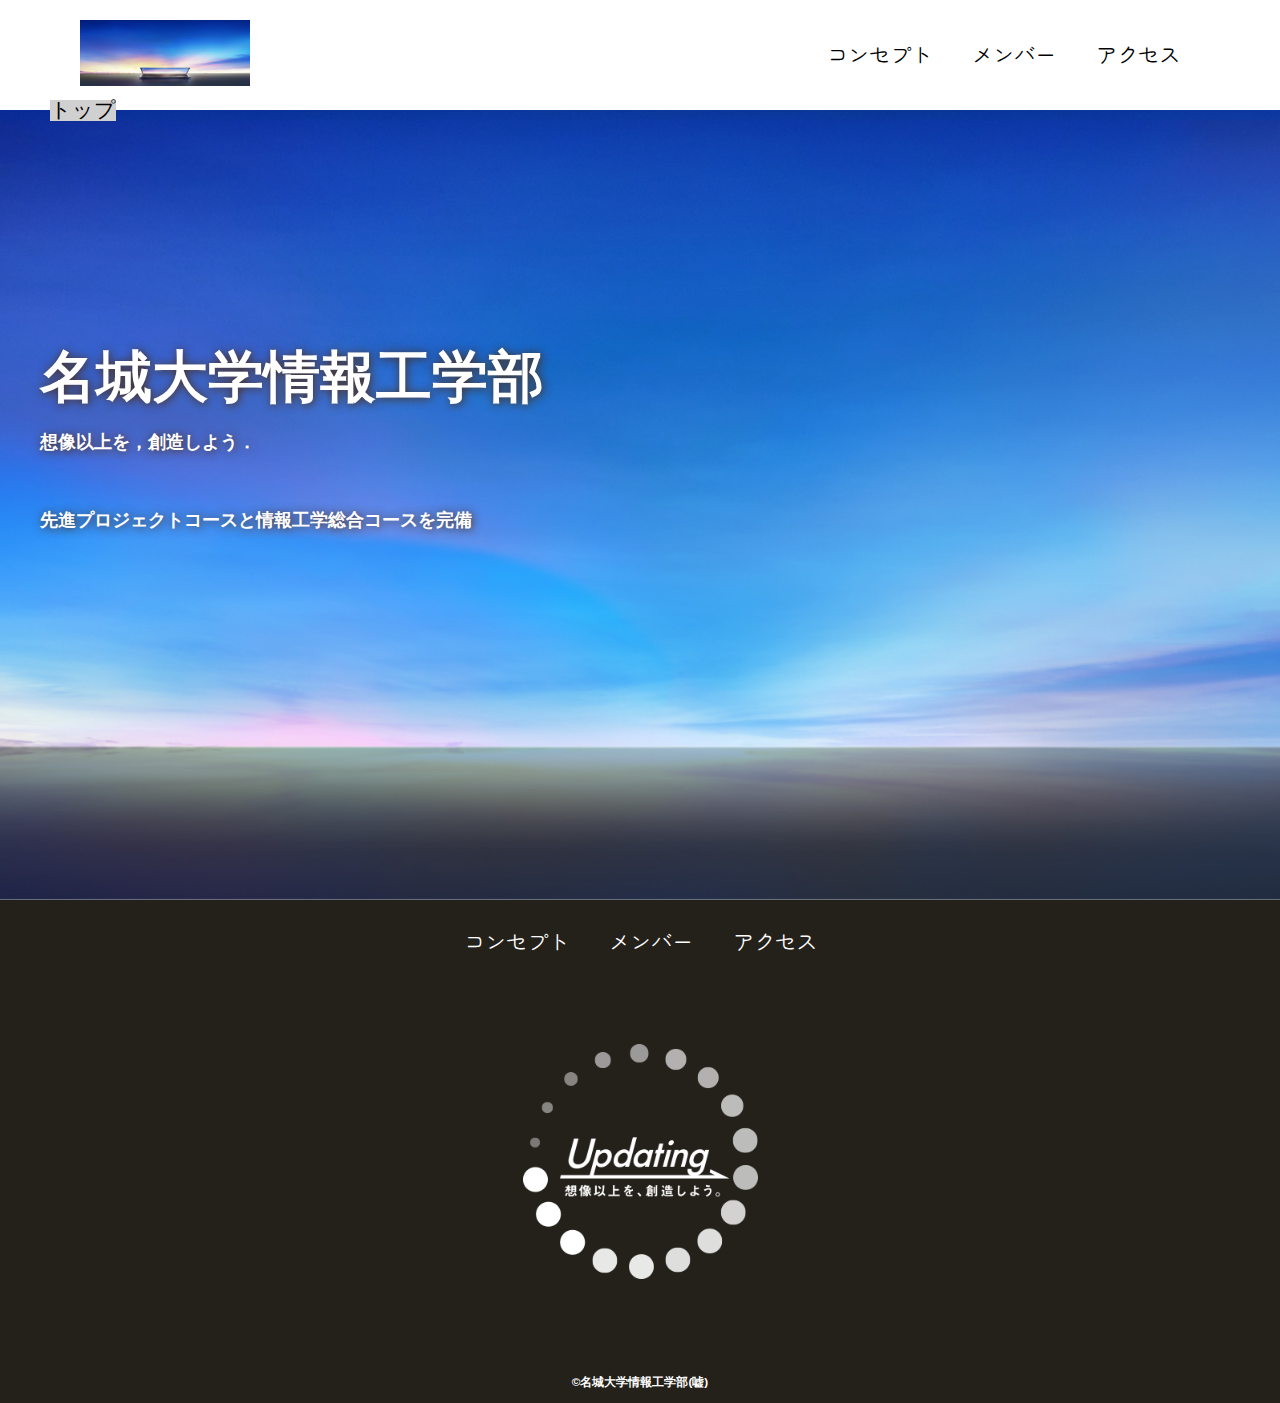
<file: index.html>
<!DOCTYPE html>
<html>
    <head>
        <meta charset="UTF-8">
        <title>名城大学情報工学部非公式HP</title>
        <meta name="description" content="名城大学情報工学部非公式HP">
        <meta name="viewport" content="width=device-width">
        <script src="https://ajax.googleapis.com/ajax/libs/jquery/1.11.0/jquery.min.js"></script>
        <script src="js/script.js"></script>
        <link href="css/index.css" rel="stylesheet">
        <link rel="preconnect" href="https://fonts.googleapis.com">
        <link rel="preconnect" href="https://fonts.gstatic.com" crossorigin>
        <link href="https://fonts.googleapis.com/css2?family=Zen+Maru+Gothic&display=swap" rel="stylesheet">
    </head>
    <body>
        <header class="header">
            <div class="header-inner">
                <a class="header-logo" href="index.html">
                    <img src="images/common/logo.png" alt="ロゴ">
                </a>
                <button class="toggle-menu-button"></button>
                <div class="header-site-menu">
                    <nav class="site-menu">
                        <ul>
                            <li><a href="concept.html">コンセプト</a></li>
                            <li><a href="members.html">メンバー</a></li>
                            <li><a href="access.html">アクセス</a></li>
                        </ul>
                    </nav>
                </div>
            </div>
        </header>
        <main class="main">
            <nav class="floating">
                <ul>
                    <li><a href="#">トップ</a></li>
                </ul>
            </nav>
            <div class="first-view">
                <div class="first-view-text">
                    <h1>名城大学情報工学部</h1>
                    <p>想像以上を，創造しよう．</p>
                    <div class="lead">
                        <p>先進プロジェクトコースと情報工学総合コースを完備</p>
                    </div>
                </div>
            </div>
        </main>
        <footer class="footer">
            <nav class="site-menu">
                <ul>
                    <li><a href="concept.html">コンセプト</a></li>
                    <li><a href="members.html">メンバー</a></li>
                    <li><a href="access.html">アクセス</a></li>
                </ul>
            </nav>
            <a class="footer-logo" href="index.html">
                <img src="images/common/logo_footer.png" alt="ロゴ">
            </a>
            <p class="copyright"><small>&copy;名城大学情報工学部(嘘)</small></p>
        </footer>
    </body>
</html>
</file>
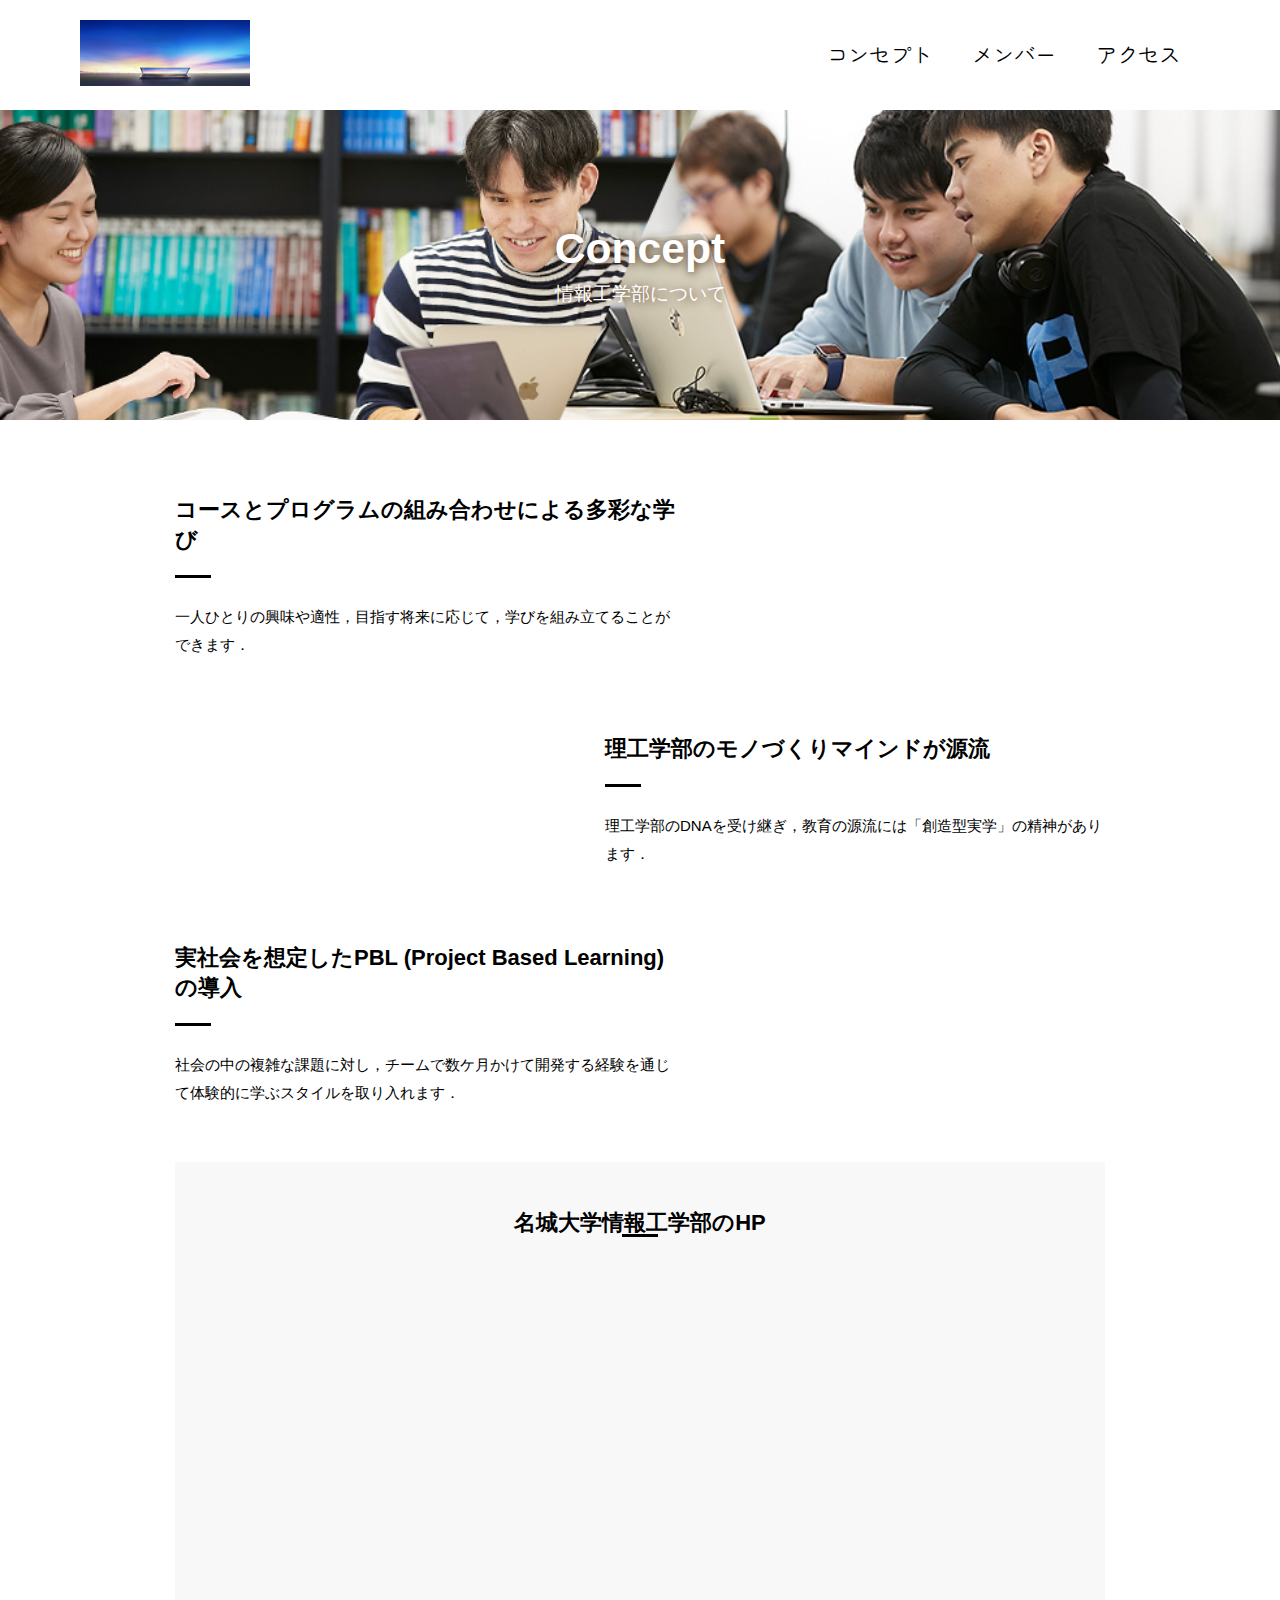
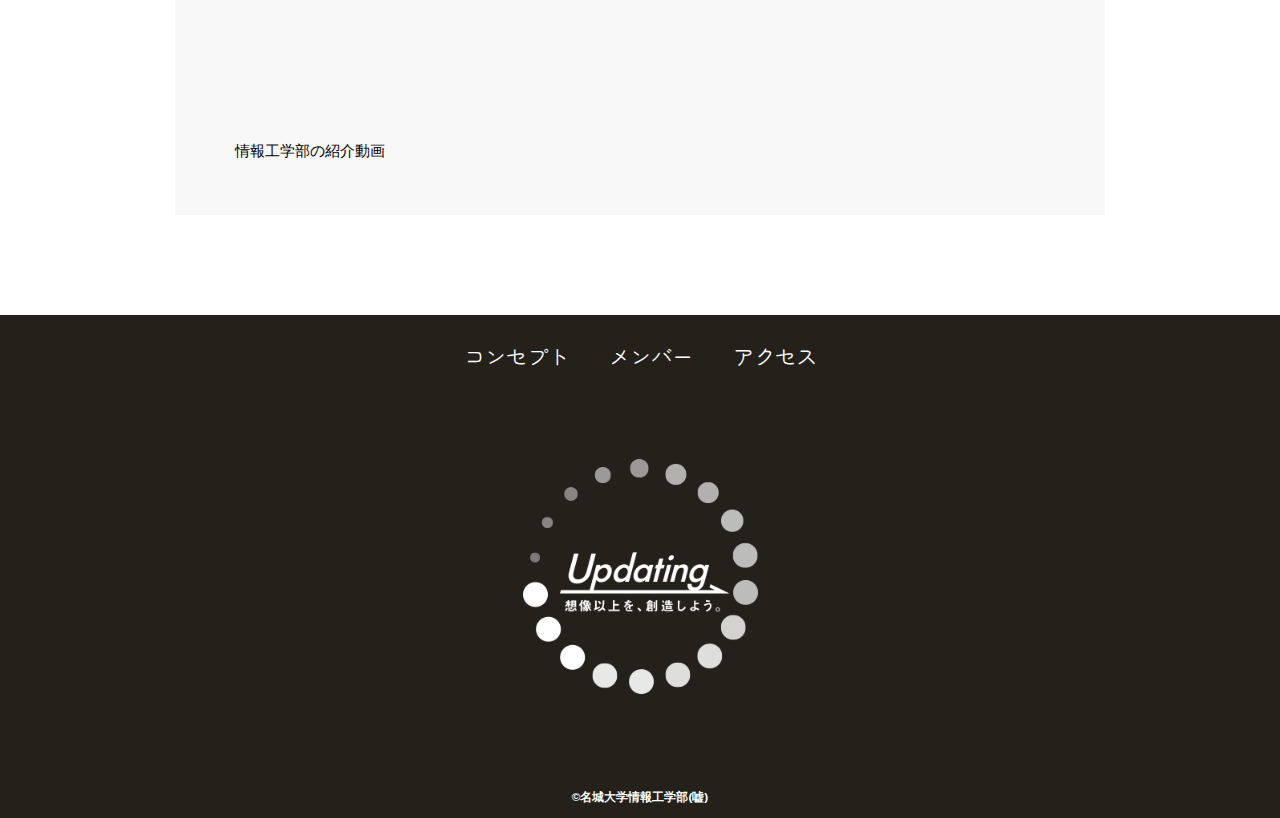
<file: concept.html>
<!DOCTYPE html>
<html>
    <head>
        <meta charset="UTF-8">
        <title>コンセプト</title>
        <meta name="description" content="情報工学部のコンセプト">
        <meta name="viewport" content="width=device-width">
        <script src="js/script.js"></script>
        <link href="css/common.css" rel="stylesheet">
        <link href="css/concept.css" rel="stylesheet">
        <link rel="preconnect" href="https://fonts.googleapis.com">
        <link rel="preconnect" href="https://fonts.gstatic.com" crossorigin>
        <link href="https://fonts.googleapis.com/css2?family=Zen+Maru+Gothic&display=swap" rel="stylesheet">
    </head>
    <body>
        <header class="header">
            <div class="header-inner">
                <a class="header-logo" href="index.html">
                    <img src="images/common/logo.png" alt="ロゴ">
                </a>
                <button class="toggle-menu-button"></button>
                <div class="header-site-menu">
                    <nav class="site-menu">
                        <ul>
                            <li><a href="concept.html">コンセプト</a></li>
                            <li><a href="members.html">メンバー</a></li>
                            <li><a href="access.html">アクセス</a></li>
                        </ul>
                    </nav>
                </div>
            </div>
        </header>
        <main class="main">
            <div class="title">
                <h1>Concept</h1>
                <p>情報工学部について</p>
            </div>
            <div class="feature">
                <div class="feature-text">
                    <h2>コースとプログラムの組み合わせによる多彩な学び</h2>
                    <p>一人ひとりの興味や適性，目指す将来に応じて，学びを組み立てることができます．</p>
                </div>    
            </div>
            <div class="feature reverse">
                <div class="feature-text">
                    <h2>理工学部のモノづくりマインドが源流</h2>
                    <p>理工学部のDNAを受け継ぎ，教育の源流には「創造型実学」の精神があります．</p>
                </div>    
            </div>
            <div class="feature">
                <div class="feature-text">
                    <h2>実社会を想定したPBL (Project Based Learning) の導入</h2>
                    <p>社会の中の複雑な課題に対し，チームで数ケ月かけて開発する経験を通じて体験的に学ぶスタイルを取り入れます．</p>
                </div>    
            </div>
            <div class="movie">
                <h2>名城大学情報工学部のHP</h2>
                <iframe src="https://www.youtube.com/embed/AxMAMQrBUtE?si=WVzZ4Rc2NBfGyFZn" title="YouTube video player" frameborder="0" allow="accelerometer; autoplay; clipboard-write; encrypted-media; gyroscope; picture-in-picture; web-share" referrerpolicy="strict-origin-when-cross-origin" allowfullscreen></iframe>
                <p>情報工学部の紹介動画</p>
            </div>
        </main>
        <footer class="footer">
            <nav class="site-menu">
                <ul>
                    <li><a href="concept.html">コンセプト</a></li>
                    <li><a href="members.html">メンバー</a></li>
                    <li><a href="access.html">アクセス</a></li>
                </ul>
            </nav>
            <a class="footer-logo" href="index.html">
                <img src="images/common/logo_footer.png" alt="ロゴ">
            </a>
            <p class="copyright"><small>&copy;名城大学情報工学部(嘘)</small></p>
        </footer>
    </body>
</html>
</file>
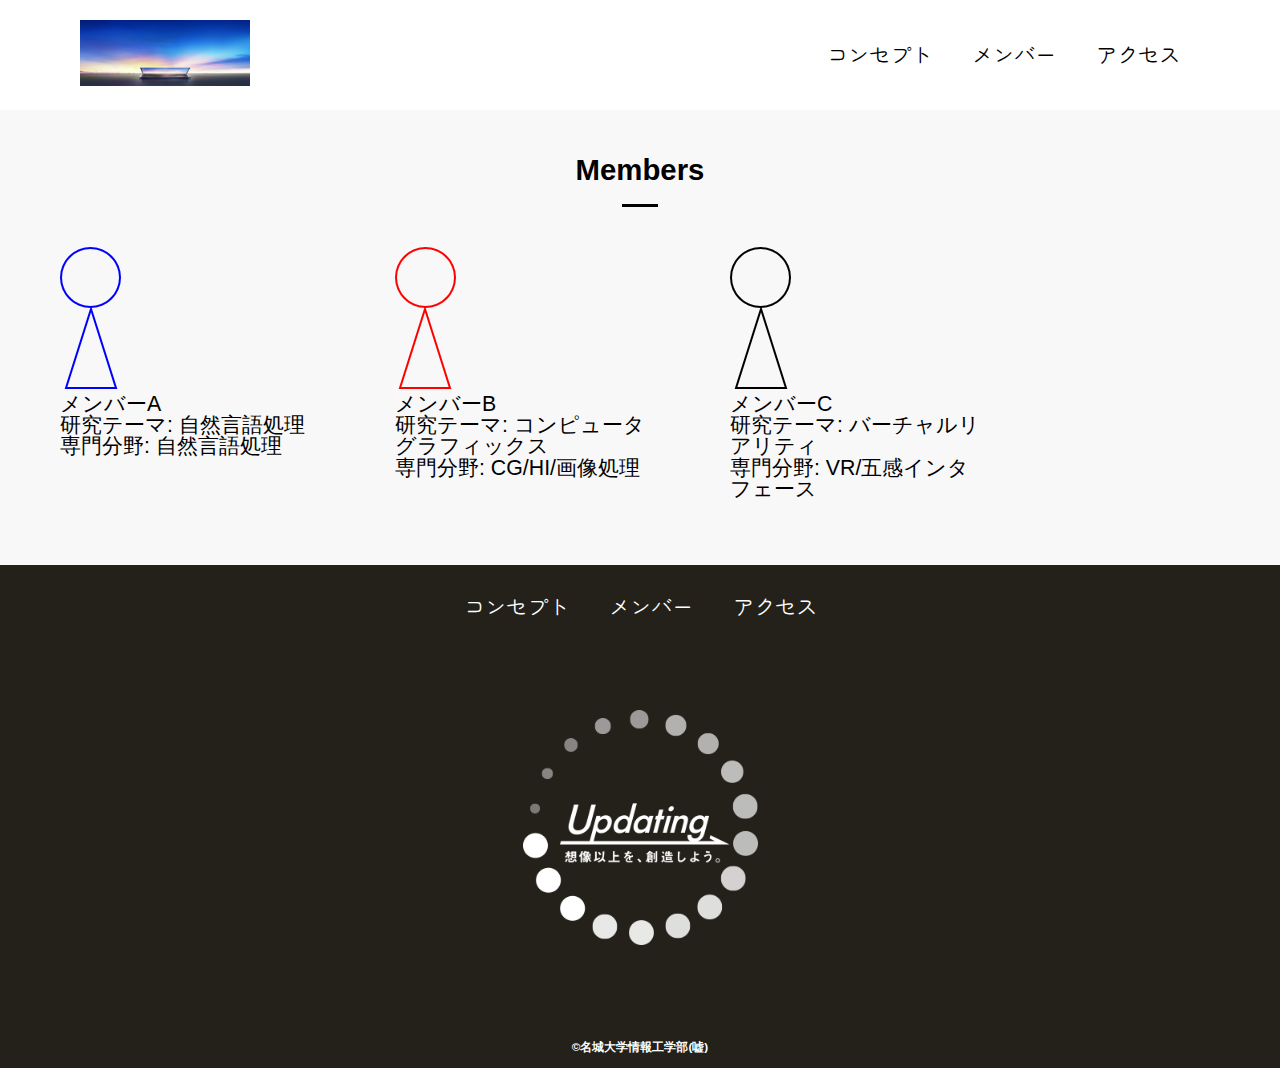
<file: members.html>
<!DOCTYPE html>
<html>
    <head>
        <meta charset="UTF-8">
        <title>メンバー</title>
        <meta name="description" content="メンバー">
        <meta name="viewport" content="width=device-width">
        <script src="js/script.js"></script>
        <link href="css/common.css" rel="stylesheet">
        <link href="css/members.css" rel="stylesheet">
        <link rel="preconnect" href="https://fonts.googleapis.com">
        <link rel="preconnect" href="https://fonts.gstatic.com" crossorigin>
        <link href="https://fonts.googleapis.com/css2?family=Zen+Maru+Gothic&display=swap" rel="stylesheet">
    </head>
    <body>
        <header class="header">
            <div class="header-inner">
                <a class="header-logo" href="index.html">
                    <img src="images/common/logo.png" alt="ロゴ">
                </a>
                <button class="toggle-menu-button"></button>
                <div class="header-site-menu">
                    <nav class="site-menu">
                        <ul>
                            <li><a href="concept.html">コンセプト</a></li>
                            <li><a href="members.html">メンバー</a></li>
                            <li><a href="access.html">アクセス</a></li>
                        </ul>
                    </nav>
                </div>
            </div>
        </header>
        <main class="main">
            <div class="members">
                <h2>Members</h2>
                <ul class="member-list">
                    <li>
                        <img src="images/members/member_A.png" alt="メンバーA">
                        <dl>
                            <dt>メンバーA</dt>
                            <dd>研究テーマ: 自然言語処理</dd>
                        </dl>
                        <p class="speciality">専門分野: 自然言語処理</p>
                    </li>
                    <li>
                        <img src="images/members/member_B.png" alt="メンバーB">
                        <dl>
                            <dt>メンバーB</dt>
                            <dd>研究テーマ: コンピュータグラフィックス</dd>
                        </dl>
                        <p class="speciality">専門分野: CG/HI/画像処理</p>
                    </li>
                    <li>
                        <img src="images/members/member_C.png" alt="メンバーC">
                        <dl>
                            <dt>メンバーC</dt>
                            <dd>研究テーマ: バーチャルリアリティ</dd>
                        </dl>
                        <p class="speciality">専門分野: VR/五感インタフェース</p>
                    </li>
                </ul>
            </div>
        </main>
        <footer class="footer">
            <nav class="site-menu">
                <ul>
                    <li><a href="concept.html">コンセプト</a></li>
                    <li><a href="members.html">メンバー</a></li>
                    <li><a href="access.html">アクセス</a></li>
                </ul>
            </nav>
            <a class="footer-logo" href="index.html">
                <img src="images/common/logo_footer.png" alt="ロゴ">
            </a>
            <p class="copyright"><small>&copy;名城大学情報工学部(嘘)</small></p>
        </footer>
    </body>
</html>
</file>
<file: css/index.css>
@charset "utf-8";

nav.floating{
    position: absolute;
    top: 100px;
    left: 50px;
    background-color: #d0d0d0;
}

.first-view {
    height: calc(100vh - 110px);
    background-image: url(../images/index/bg_main.jpg);
    background-repeat: no-repeat;
    background-position: center center;
    background-size: cover;
    display: flex;
    align-items: center;
}

.first-view-text {
    width: 100%;
    max-width: 1200px;
    margin-left: auto;
    margin-right: auto;
    padding-left: 40ox;
    padding-bottom: 80px;
    color: #ffffff;
    font-weight: bold;
    text-shadow: 1px 1px 10px #4b2c14;
}

.first-view-text h1 {
    font-family: "Montserrat", sans-serif;
    font-size: 56px;
    line-height: 72px;
}

.first-view-text p {
    font-size: 18px;
    margin-top: 20px;
}

.lead {
    max-width: 1200px;
    margin: 60px auto;
}

*,
::before,
::after{
    padding: 0;
    margin: 0;
    box-sizing: border-box;
}
ul, ol{
    list-style: none;
}

a{
    color: inherit;
    text-decoration: none;
}
body{
    font-family: sans-serif;
    font-size: 16pt;
    color: #000000;
    line-height: 1;
    background-color: #ffffff;
}
img{
    max-width: 100%;
}

.header-inner{
    max-width: 1200px;
    height: 110px;
    margin-left: auto;
    margin-right: auto;
    padding-left: 40px;
    padding-right: 40px;
    display: flex;
    justify-content: space-between;
    align-items: center;
}

.toggle-menu-button{
    display: none;
}

.header-logo{
    display: block;
    width: 170px;
}

.site-menu ul{
    display: flex;
}

.site-menu ul li{
    margin-left: 20px;
    margin-right: 20px;
}

.site-menu ul li a {
    font-family: "Zen Maru Gothic", sans-serif;
    font-weight: 400;
    font-style: normal;
}

@media (max-width: 800px){
    .site-menu ul {
        display: block;
        text-align: center;
    }

    .site-menu li {
        margin-top: 20px;
    }

    .header {
        position: fixed;
        top: 0;
        left: 0;
        right: 0;
        background-color: #ffffff;
        height: 50px;
        z-index: 10;
        box-shadow: 0 3px 6px rgba(0, 0, 0, 0.1);
    }

    .header-inner {
        padding-left: 20px;
        padding-right: 20px;
        height: 100%;
        position: relative;
    }

    .header-logo{
        width: 100px;
    }

    .header-site-menu {
        position: absolute;
        top: 100%;
        left: 0;
        right: 0;
        color:  #ffffff;
        background-color: #736e62;
        padding-top: 30px;
        padding-bottom: 50px;
        display: none;
    }

    .header-site-menu.is-show{
        display: block;
    }

    .toggle-menu-button {
        display: block;
        width: 44px;
        height: 34px;
        background-image: url(../images/common/icon-menu.png);
        background-size: 50%;
        background-position: center;
        background-repeat: no-repeat;
        background-color: transparent;
        border: none;
        border-radius: 0;
        outline: none;
    }

    .main {
        padding-top: 50px;
    }

    .footer-logo {
        margin-top: 60px;
    }

    .copyright {
        margin-top: 50px;
    }
}

.footer{
    color: #ffffff;
    background-color: #24211b;
    padding-top: 30px;
    padding-bottom: 15px;
    display: flex;
    flex-direction: column;
    align-items: center;
}

.footer-logo{
    display: block;
    width: 235px;
    margin-top: 90px;
}

.copyright{
    font-size: 14px;
    font-weight: bold;
    margin-top: 90px;
}
</file>
<file: css/common.css>
@charset "utf-8";

*,
::before,
::after{
    padding: 0;
    margin: 0;
    box-sizing: border-box;
}
ul, ol{
    list-style: none;
}

a{
    color: inherit;
    text-decoration: none;
}
body{
    font-family: sans-serif;
    font-size: 16pt;
    color: #000000;
    line-height: 1;
    background-color: #ffffff;
}
img{
    max-width: 100%;
}

.header-inner{
    max-width: 1200px;
    height: 110px;
    margin-left: auto;
    margin-right: auto;
    padding-left: 40px;
    padding-right: 40px;
    display: flex;
    justify-content: space-between;
    align-items: center;
}

.toggle-menu-button{
    display: none;
}

.header-logo{
    display: block;
    width: 170px;
}

.site-menu ul{
    display: flex;
}

.site-menu ul li{
    margin-left: 20px;
    margin-right: 20px;
}

.site-menu ul li a {
    font-family: "Zen Maru Gothic", sans-serif;
    font-weight: 400;
    font-style: normal;
}

@media (max-width: 800px){
    .site-menu ul {
        display: block;
        text-align: center;
    }

    .site-menu li {
        margin-top: 20px;
    }

    .header {
        position: fixed;
        top: 0;
        left: 0;
        right: 0;
        background-color: #ffffff;
        height: 50px;
        z-index: 10;
        box-shadow: 0 3px 6px rgba(0, 0, 0, 0.1);
    }

    .header-inner {
        padding-left: 20px;
        padding-right: 20px;
        height: 100%;
        position: relative;
    }

    .header-logo{
        width: 100px;
    }

    .header-site-menu {
        position: absolute;
        top: 100%;
        left: 0;
        right: 0;
        color:  #ffffff;
        background-color: #736e62;
        padding-top: 30px;
        padding-bottom: 50px;
        display: none;
    }

    .header-site-menu.is-show{
        display: block;
    }

    .toggle-menu-button {
        display: block;
        width: 44px;
        height: 34px;
        background-image: url(../images/common/icon-menu.png);
        background-size: 50%;
        background-position: center;
        background-repeat: no-repeat;
        background-color: transparent;
        border: none;
        border-radius: 0;
        outline: none;
    }

    .main {
        padding-top: 50px;
    }

    .footer-logo {
        margin-top: 60px;
    }

    .copyright {
        margin-top: 50px;
    }
}

.footer{
    color: #ffffff;
    background-color: #24211b;
    padding-top: 30px;
    padding-bottom: 15px;
    display: flex;
    flex-direction: column;
    align-items: center;
}

.footer-logo{
    display: block;
    width: 235px;
    margin-top: 90px;
}

.copyright{
    font-size: 14px;
    font-weight: bold;
    margin-top: 90px;
}
</file>
<file: css/concept.css>
.title {
    height: 310px;
    background-image: url(../images/concept/bg-main.jpg);
    background-repeat: no-repeat;
    background-position: center center;
    background-size: cover;
    display: flex;
    flex-direction: column;
    justify-content: center;
    align-items: center;
    align-items: center;
    color: #ffffff;
    text-shadow: 1px 1px 10px #4b2c14;
}

.title h1 {
    font-family: "Montserrat", sans-serif;
    font-size: 32pt;
    font-weight: bold;
}

.title p {
    font-size: 14pt;
    margin-top: 15px;
}

.feature {
    display: flex;
    flex-direction: row;
    justify-content: space-between;
    width: 930px;
    max-width: 90%;
    margin-top: 75px;
    margin-left: auto;
    margin-right: auto;
    align-items: flex-start;
}

.feature-text {
    max-width: 500px;
    margin-right: 40px;
}

.reverse {
    flex-direction: row-reverse;
}

.reverse .feature-text {
    margin-left: 40px;
    margin-right: 0;
}

.feature-text h2 {
    font-size: 22px;
    font-weight: bold;
    line-height: 30px;
}

.feature-text h2::after {
    content: "";
    display: block;
    width: 36px;
    height: 3px;
    background-color: #000000;
    margin-top: 20px;
}

.feature-text p {
    font-size: 15px;
    line-height: 28px;
    margin-top: 25px;
}

.movie {
    width: 930px;
    max-width: 90%;
    background-color: #f8f8f8;
    padding: 50px 60px;
    margin-top: 55px;
    margin-left: auto;
    margin-right: auto;
}

.movie h2 {
    font-size: 22px;
    font-weight: bold;
    text-align: center;
}

.movie h2::after {
    content: "";
    display: block;
    width: 36px;
    height: 3px;
    background-color: #000000;
    margin-left: auto;
    margin-right: auto;
}

.movie iframe {
    display: block;
    width: 100%;
    height: 450px;
    margin-top: 30px;
}

.movie p {
    font-size: 15px;
    line-height: 28px;
    margin-top: 20px;
}

.footer {
    margin-top: 100px;
}
</file>
<file: css/members.css>
.members {
    background-color: #f8f8f8;
    padding-top: 45px;
    padding-bottom: 55px;
}

.members h2 {
    font-size: 22pt;
    font-weight: bold;
    text-align: center;
}

.members h2::after {
    content: "";
    display: block;
    width: 36px;
    height: 3px;
    background-color: #000000;
    margin-top: 20px;
    margin-left: auto;
    margin-right: auto;
}

.member-list {
    display: flex;
    padding-top: 40px;
    padding-bottom: 10px;
    padding-left: 60px;
    padding-right: 60px;
    overflow: scroll;
}

.member-list li {
    flex-shrink: 0;
    width: 260px;
    margin-left: 75px;
}

.member-list li:first-child {
    margin-left: 0;
}

@media (max-width: 800px) {
    .member-list {
        padding-left: 20px;
        padding-right: 20px;
    }

    .member-list li {
        width: 220px;
        margin-left: 30px;
    }
}
</file>
